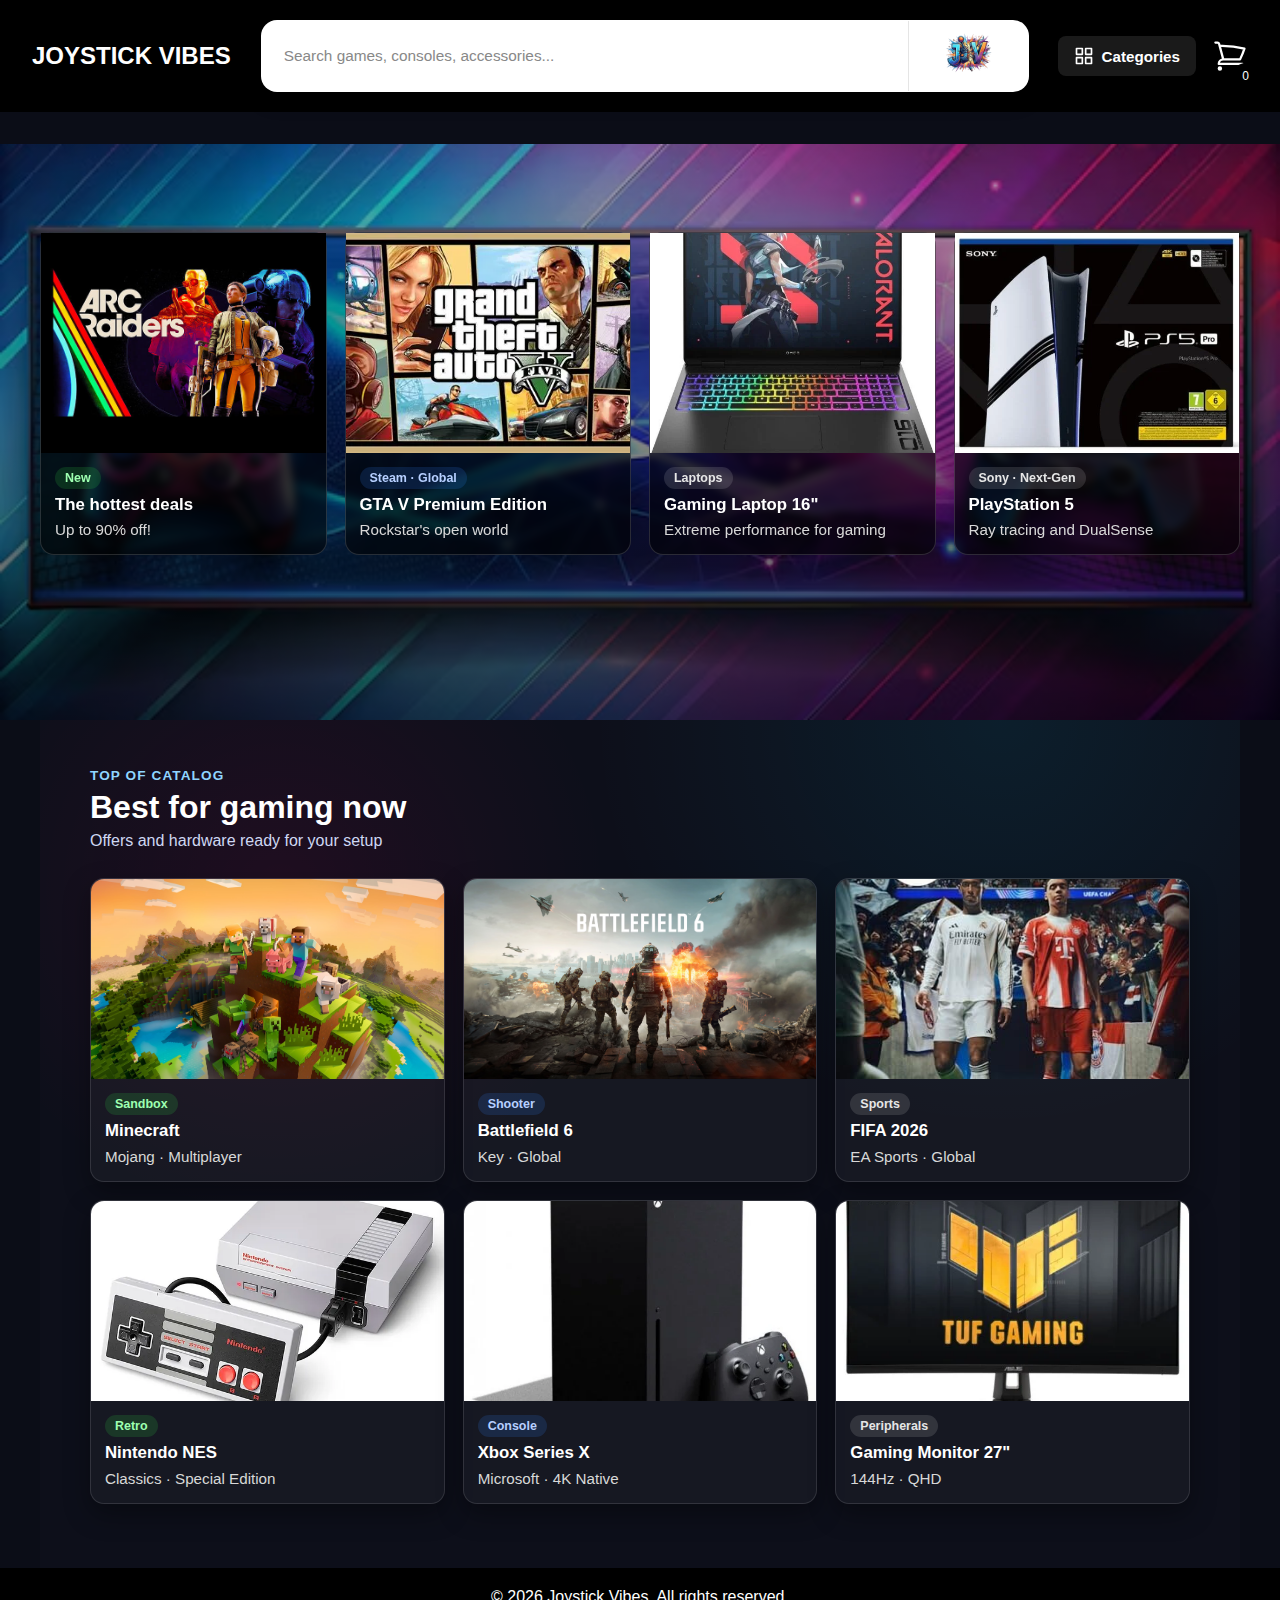
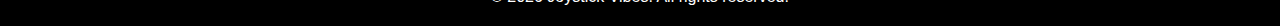
<file: index.html>
<!DOCTYPE html>
<html lang="en">

<head>
    <meta charset="UTF-8">
    <meta name="viewport" content="width=device-width, initial-scale=1.0">
    <title>Joystick Vibes</title>
    <link rel="stylesheet" href="index.css">
</head>

<body>
    <!-- Header -->
    <header>
        <div class="brand">
            <a href="index.html" class="brand-link">
                <h1>JOYSTICK VIBES</h1>
            </a>
        </div>

        <div class="header-search">
            <div class="search-container">
                <input type="text" class="search-input" placeholder="Search games, consoles, accessories..."
                    aria-label="Search">
                <button class="search-btn" aria-label="Search">
                    <img src="images/logo.png" alt="Logo Joystick Vibes">
                </button>
            </div>
        </div>

        <div class="header-actions">
            <a href="index1.html#categorias" class="btn-categories" aria-label="Go to categories">
                <svg width="20" height="20" viewBox="0 0 24 24" fill="none" stroke="currentColor" stroke-width="2" stroke-linecap="round" stroke-linejoin="round">
                    <rect x="3" y="3" width="7" height="7"></rect>
                    <rect x="14" y="3" width="7" height="7"></rect>
                    <rect x="14" y="14" width="7" height="7"></rect>
                    <rect x="3" y="14" width="7" height="7"></rect>
                </svg>
                <span>Categories</span>
            </a>
            <div class="container-icon">
                <svg xmlns="http://www.w3.org/2000/svg" fill="none" viewBox="0 0 24 24" stroke-width="1.5" stroke="currentColor"
                    class="icon-cart">
                    <path stroke-linecap="round" stroke-linejoin="round"
                        d="M2.25 3h1.386c.51 0 .955.343 1.087.835l.383 1.437M7.5 14.25a3 3 0 0 0-3 3h15.75m-12.75-3h11.218c1.121-2.3 2.1-4.684 2.924-7.138a60.114 60.114 0 0 0-16.536-1.84M7.5 14.25 5.106 5.272M6 20.25a.75.75 0 1 1-1.5 0 .75.75 0 0 1 1.5 0Zm12.75 0a.75.75 0 1 1-1.5 0 .75.75 0 0 1 1.5 0Z" />
                </svg>

                <div class="count-products">
                    <span id="contador-productos">0</span>
                </div>
            </div>

            <div class="container-cart-products hidden-cart">
                <div class="cart-product">
                    <div class="info-cart-product">
                    </div>
                    <svg xmlns="http://www.w3.org/2000/svg" fill="none" viewBox="0 0 24 24" stroke-width="1.5"
                        stroke="currentColor" class="icon-close">
                        <path stroke-linecap="round" stroke-linejoin="round" d="M6 18L18 6M6 6l12 12" />
                    </svg>
                </div>
                <div class="cart-total">
                    <h3>Total:</h3>
                    <span class="total-pagar">$200</span>
                </div>
            </div>
        </div>
    </header>

    <!-- Promo Banner under header -->
    <section class="promo-hero">
        <div class="promo-hero__overlay">
            <div class="promo-hero__cards">
                <article class="promo-card">
                    <img src="images/Arc Raiders.jpg" alt="Arc Raiders" class="promo-card__img">
                    <div class="promo-card__body">
                        <p class="pill pill-green">New</p>
                        <h3>The hottest deals</h3>
                        <p class="meta">Up to 90% off!</p>
                    </div>
                </article>

                <article class="promo-card">
                    <img src="images/GTA 5.webp" alt="GTA 5" class="promo-card__img">
                    <div class="promo-card__body">
                        <p class="pill pill-blue">Steam · Global</p>
                        <h3>GTA V Premium Edition</h3>
                        <p class="meta">Rockstar's open world</p>
                    </div>
                </article>

                <article class="promo-card">
                    <img src="images/gaming-laptop-16.webp" alt="Gaming Laptop"
                        class="promo-card__img promo-card__img--cover">
                    <div class="promo-card__body">
                        <p class="pill pill-gray">Laptops</p>
                        <h3>Gaming Laptop 16"</h3>
                        <p class="meta">Extreme performance for gaming</p>
                    </div>
                </article>

                <article class="promo-card">
                    <img src="images/PS5.jpg" alt="PS5" class="promo-card__img promo-card__img--cover">
                    <div class="promo-card__body">
                        <p class="pill pill-gray">Sony · Next-Gen</p>
                        <h3>PlayStation 5</h3>
                        <p class="meta">Ray tracing and DualSense</p>
                    </div>
                </article>
            </div>
        </div>
    </section>

    <!-- Grid de destacados (3 columnas) -->
    <section class="best-section">
        <div class="best-section__header">
            <p class="eyebrow">Top of catalog</p>
            <h2>Best for gaming now</h2>
            <p class="sub">Offers and hardware ready for your setup</p>
        </div>
        <div class="best-grid">
            <article class="best-card">
                <img src="images/Minecraft.jpg" alt="Minecraft" class="best-card__img">
                <div class="best-card__body">
                    <p class="pill pill-green">Sandbox</p>
                    <h3>Minecraft</h3>
                    <p class="meta">Mojang · Multiplayer</p>
                </div>
            </article>

            <article class="best-card">
                <img src="images/battlefield-6.avif" alt="Battlefield 6" class="best-card__img">
                <div class="best-card__body">
                    <p class="pill pill-blue">Shooter</p>
                    <h3>Battlefield 6</h3>
                    <p class="meta">Key · Global</p>
                </div>
            </article>

            <article class="best-card">
                <img src="images/Fifa 2026.jpg" alt="FIFA 2026" class="best-card__img">
                <div class="best-card__body">
                    <p class="pill pill-gray">Sports</p>
                    <h3>FIFA 2026</h3>
                    <p class="meta">EA Sports · Global</p>
                </div>
            </article>

            <article class="best-card">
                <img src="images/nes.webp" alt="Nintendo NES" class="best-card__img">
                <div class="best-card__body">
                    <p class="pill pill-green">Retro</p>
                    <h3>Nintendo NES</h3>
                    <p class="meta">Classics · Special Edition</p>
                </div>
            </article>

            <article class="best-card">
                <img src="images/xbox Series X.webp" alt="Xbox Series X" class="best-card__img">
                <div class="best-card__body">
                    <p class="pill pill-blue">Console</p>
                    <h3>Xbox Series X</h3>
                    <p class="meta">Microsoft · 4K Native</p>
                </div>
            </article>

            <article class="best-card">
                <img src="images/Monitor.webp" alt="Monitor Gaming" class="best-card__img">
                <div class="best-card__body">
                    <p class="pill pill-gray">Peripherals</p>
                    <h3>Gaming Monitor 27"</h3>
                    <p class="meta">144Hz · QHD</p>
                </div>
            </article>
        </div>
    </section>

    <!-- Footer -->
    <footer>
        <p>&copy; 2026 Joystick Vibes. All rights reserved.</p>
    </footer>
</body>
</html>
</file>
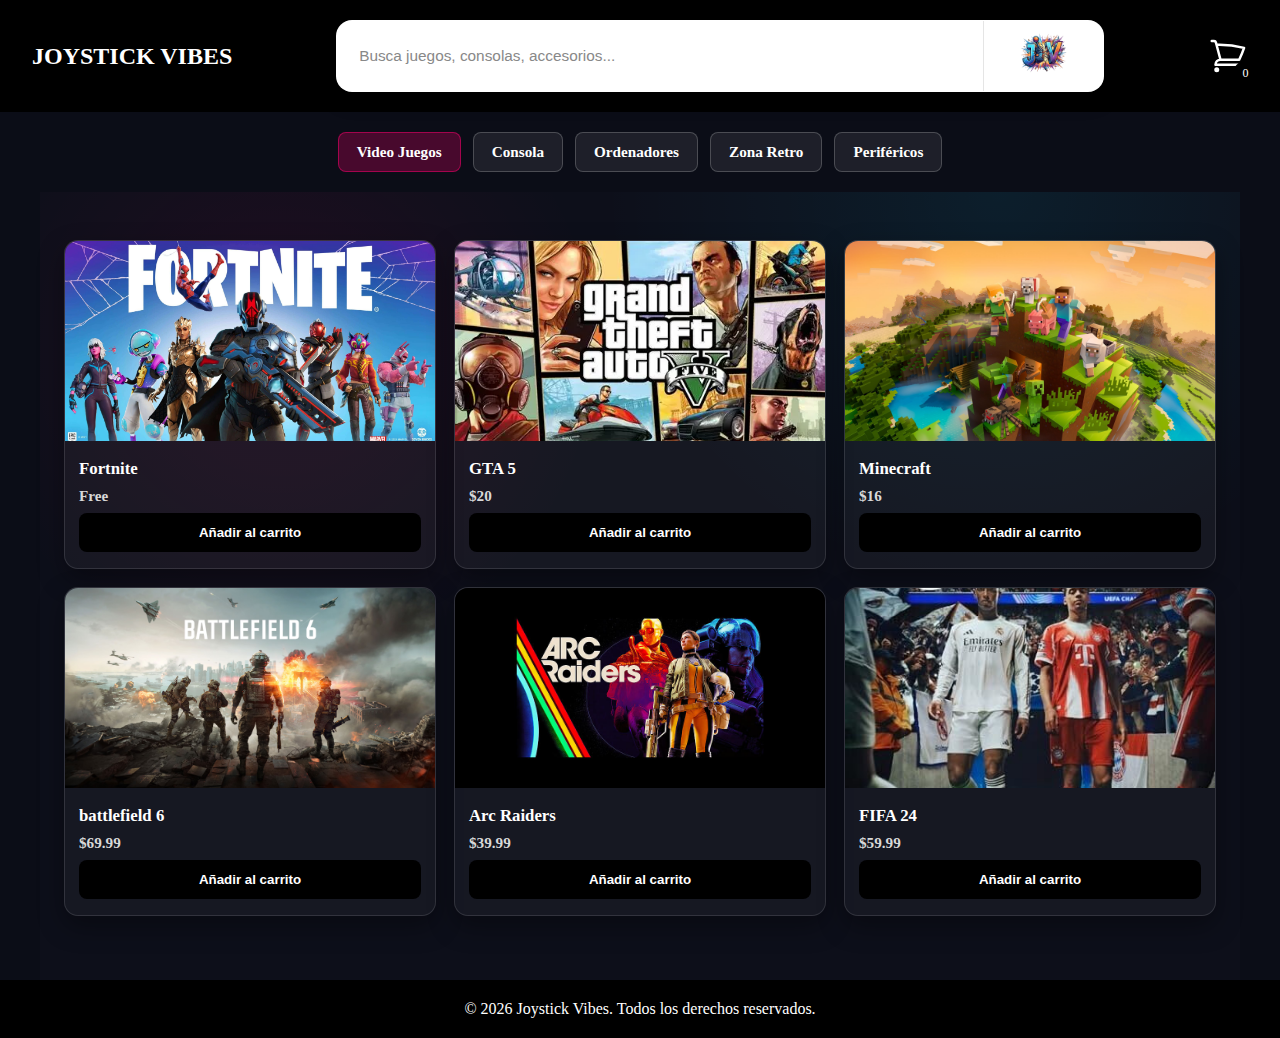
<file: index1.html>
<!DOCTYPE html>
<!DOCTYPE html>
<html lang="en">

<head>
    <meta charset="UTF-8" />
    <meta http-equiv="X-UA-Compatible" content="IE=edge" />
    <meta name="viewport" content="width=device-width, initial-scale=1.0" />
    <title>Tienda</title>
    <link rel="stylesheet" href="index1.css" />
</head>

<body>
    <header>
        <div class="brand">
            <a href="index.html" class="brand-link">
                <h1>JOYSTICK VIBES</h1>
            </a>
        </div>

        <div class="header-search">
            <div class="search-container">
                <input type="text" class="search-input" placeholder="Busca juegos, consolas, accesorios..." aria-label="Buscador">
                <button class="search-btn" aria-label="Buscar">
                    <img src="images/logo.png" alt="Logo Joystick Vibes">
                </button>
            </div>
        </div>

        <div class="header-actions">
            <div class="container-icon">
                <svg xmlns="http://www.w3.org/2000/svg" fill="none" viewBox="0 0 24 24" stroke-width="1.5" stroke="currentColor" class="icon-cart">
                    <path stroke-linecap="round" stroke-linejoin="round" d="M2.25 3h1.386c.51 0 .955.343 1.087.835l.383 1.437M7.5 14.25a3 3 0 0 0-3 3h15.75m-12.75-3h11.218c1.121-2.3 2.1-4.684 2.924-7.138a60.114 60.114 0 0 0-16.536-1.84M7.5 14.25 5.106 5.272M6 20.25a.75.75 0 1 1-1.5 0 .75.75 0 0 1 1.5 0Zm12.75 0a.75.75 0 1 1-1.5 0 .75.75 0 0 1 1.5 0Z" />
                </svg>
                <div class="count-products"><span id="contador-productos">0</span></div>
            </div>
        </div>

        <div class="container-cart-products hidden-cart">
            <div class="cart-product">
                <div class="info-cart-product"></div>
                <svg xmlns="http://www.w3.org/2000/svg" fill="none" viewBox="0 0 24 24" stroke-width="1.5" stroke="currentColor" class="icon-close">
                    <path stroke-linecap="round" stroke-linejoin="round" d="M6 18L18 6M6 6l12 12" />
                </svg>
            </div>
            <div class="cart-total">
                <h3>Total:</h3>
                <span class="total-pagar">$200</span>
            </div>
        </div>
    </header>
    
    <input type="radio" id="cat-video" name="category" value="video-juegos" checked>
    <input type="radio" id="cat-consola" name="category" value="consola">
    <input type="radio" id="cat-ordenadores" name="category" value="ordenadores">
    <input type="radio" id="cat-retro" name="category" value="zona-retro">
    <input type="radio" id="subcat-juegos-retro" name="subcat-retro" value="juegos-retro" checked>
    <input type="radio" id="subcat-consolas-retro" name="subcat-retro" value="consolas-retro">
    <input type="radio" id="cat-perifericos" name="category" value="perifericos">
    <input type="radio" id="subcat-monitores" name="subcat-perifericos" value="monitores" checked>
    <input type="radio" id="subcat-teclados" name="subcat-perifericos" value="teclados">
    <input type="radio" id="subcat-ratones" name="subcat-perifericos" value="ratones">
    <input type="radio" id="subcat-auriculares" name="subcat-perifericos" value="auriculares">
    <input type="radio" id="subcat-sillas" name="subcat-perifericos" value="sillas">
    
    <div id="categorias" class="categories">
        <label for="cat-video" class="category-btn">Video Juegos</label>
        <label for="cat-consola" class="category-btn">Consola</label>
        <label for="cat-ordenadores" class="category-btn">Ordenadores</label>
        <label for="cat-retro" class="category-btn">Zona Retro</label>
        <label for="cat-perifericos" class="category-btn">Periféricos</label>
    </div>
    
    <div class="subcategories" id="retro-subcategories">
        <label for="subcat-juegos-retro" class="subcategory-btn">Juegos Retro</label>
        <label for="subcat-consolas-retro" class="subcategory-btn">Consolas Retro</label>
    </div>
    
    <div class="subcategories" id="perifericos-subcategories">
        <label for="subcat-monitores" class="subcategory-btn">Monitores</label>
        <label for="subcat-teclados" class="subcategory-btn">Teclados</label>
        <label for="subcat-ratones" class="subcategory-btn">Ratones</label>
        <label for="subcat-auriculares" class="subcategory-btn">Auriculares</label>
        <label for="subcat-sillas" class="subcategory-btn">Sillas</label>
    </div>

    <div class="container-items">
        <div class="item" data-category="video-juegos">
            <figure>
                <img src="images/fortnite.jpg" alt="producto" />
            </figure>
            <div class="info-product">
                <h2>Fortnite</h2>
                <p class="price">Free</p>
                <button>Añadir al carrito</button>
            </div>
        </div>

        <div class="item" data-category="video-juegos">
            <figure>
                <img src="images/GTA 5.webp" alt="producto" />
            </figure>
            <div class="info-product">
                <h2>GTA 5</h2>
                <p class="price">$20</p>
                <button>Añadir al carrito</button>
            </div>
        </div>

        <div class="item" data-category="video-juegos">
            <figure>
                <img src="images/Minecraft.jpg" alt="producto" />
            </figure>
            <div class="info-product">
                <h2>Minecraft</h2>
                <p class="price">$16</p>
                <button>Añadir al carrito</button>
            </div>
        </div>

        <div class="item" data-category="video-juegos">
            <figure>
                <img src="images/battlefield-6.avif" alt="producto" />
            </figure>
            <div class="info-product">
                <h2>battlefield 6</h2>
                <p class="price">$69.99</p>
                <button>Añadir al carrito</button>
            </div>
        </div>

        <div class="item" data-category="video-juegos">
            <figure>
                <img src="images/Arc Raiders.jpg" alt="producto" />
            </figure>
            <div class="info-product">
                <h2>Arc Raiders</h2>
                <p class="price">$39.99</p>
                <button>Añadir al carrito</button>
            </div>
        </div>

        <div class="item" data-category="video-juegos">
            <figure>
                <img src="images/Fifa 2026.jpg" alt="producto" />
            </figure>
            <div class="info-product">
                <h2>FIFA 24</h2>
                <p class="price">$59.99</p>
                <button>Añadir al carrito</button>
            </div>
        </div>

        <div class="item" data-category="consola">
            <figure>
                <img src="images/PS5.jpg" alt="producto" />
            </figure>
            <div class="info-product">
                <h2>Sony PlayStation 5 Pro con Nuevo Dualsense</h2>
                <p class="price">$799.99</p>
                <button>Añadir al carrito</button>
            </div>
        </div>
        
        <div class="item" data-category="consola">
            <figure>
                <img src="images/Switch 2.avif" alt="producto" />
            </figure>
            <div class="info-product">
                <h2>Videoconsolas Nintendo Switch 2 Nintendo Switch 2 7.9" FullHD HDR 120Hz 256GB Magnetic Joy-Con Modo Ratón Azul/Rojo</h2>
                <p class="price">$469.99</p>
                <button>Añadir al carrito</button>
            </div>
        </div>

         <div class="item" data-category="consola">
            <figure>
                <img src="images/xbox Series X.webp" alt="producto" />
            </figure>
            <div class="info-product">
                <h2>Microsoft Xbox Series X 1TB Negra Reacondicionado</h2>
                <p class="price">$429.99</p>
                <button>Añadir al carrito</button>
            </div>
        </div>

        <div class="item" data-category="consola">
            <figure>
                <img src="images/PS5-digital.webp" alt="producto" />
            </figure>
            <div class="info-product">
                <h2>Replay Sony PS5 Digital Chasis A Refurbished</h2>
                <p class="price">$399.99</p>
                <button>Añadir al carrito</button>
            </div>
        </div>

        <div class="item" data-category="consola">
            <figure>
                <img src="images/switch-edicion-mario-rojo-azul.webp" alt="producto" />
            </figure>
            <div class="info-product">
                <h2>Nintendo Switch Edición Mario Rojo/Azul</h2>
                <p class="price">$587.49</p>
                <button>Añadir al carrito</button>
            </div>
        </div>

        <div class="item" data-category="consola">
            <figure>
                <img src="images/microsoft-xbox-series.webp" alt="producto" />
            </figure>
            <div class="info-product">
                <h2>Microsoft Xbox Series S 512GB Blanca Reacondicionado</h2>
                <p class="price">$587.49</p>
                <button>Añadir al carrito</button>
            </div>
        </div>

        <div class="item" data-category="ordenadores">
            <figure>
                <img src="images/pccom-imperial-amd-ryzen-7-9800x3d.webp" alt="producto" />
            </figure>
            <div class="info-product">
                <h2>Pc Imperial AMD Ryzen 7 9800X3D / 32GB / 2TB SSD / RTX 5070 Ti + Windows 11 Home V2</h2>
                <p class="price">$2.479</p>
                <button>Añadir al carrito</button>
            </div>
        </div>

        <div class="item" data-category="ordenadores">
            <figure>
                <img src="images/pccom-ready-intel-core-i5.webp" alt="producto" />
            </figure>
            <div class="info-product">
                <h2>Pc  Ready Intel Core i5-12400F / 32GB / 1TB SSD / RTX 5060 Ti 16GB + Windows 11 Home V2</h2>
                <p class="price">$1.529</p>
                <button>Añadir al carrito</button>
            </div>
        </div>

        <div class="item" data-category="ordenadores">
            <figure>
                <img src="images/pccom-work-intel-core-i5.webp" alt="producto" />
            </figure>
            <div class="info-product">
                <h2>Pc Work Intel Core i5-12400 / 32GB / 1TB SSD + Windows 11 Home</h2>
                <p class="price">$739</p>
                <button>Añadir al carrito</button>
            </div>
        </div>


         <div class="item" data-category="ordenadores">
            <figure>
                <img src="images/gaming-laptop-16.webp" alt="producto" />
            </figure>
            <div class="info-product">
                <h2>Portátil HP OMEN MAX Gaming Laptop 16-ah0002ns Intel Core Ultra 7 255HX/32GB/1TB SSD/RTX 5070 Ti/16</h2>
                <p class="price">$2.399</p>
                <button>Añadir al carrito</button>
            </div>
        </div>

        <div class="item" data-category="ordenadores">
            <figure>
                <img src="images/gaming-laptop-16-ap.webp" alt="producto" />
            </figure>
            <div class="info-product">
                <h2>Portátil HP OMEN Gaming Laptop 16-ap0006ns 16 AMD Ryzen AI 9 365 32GB 1TB SSD RTX 5070 Gaming</h2>
                <p class="price">$1673.60</p>
                <button>Añadir al carrito</button>
            </div>
        </div>

        <div class="item" data-category="ordenadores">
            <figure>
                <img src="images/hp-victus-15.webp" alt="producto" />
            </figure>
            <div class="info-product">
                <h2>Portátil HP Victus 15-fa2018ns 15.6" Intel Core i5-13420H 16GB 512GB SSD RTX 3050 144Hz Azul</h2>
                <p class="price">$799</p>
                <button>Añadir al carrito</button>
            </div>
        </div>

        <div class="item" data-category="zona-retro" data-subcategory="juegos-retro">
            <figure>
                <img src="images/super mario collection.jpg" alt="producto" />
            </figure>
            <div class="info-product">
                <h2>Super Mario Bros</h2>
                <p class="price">$60.99 </p>
                <button>Añadir al carrito</button>
            </div>
        </div>
        <div class="item" data-category="zona-retro" data-subcategory="juegos-retro">
            <figure>
                <img src="images/sonic.jpg" alt="producto" />
            </figure>
            <div class="info-product">
                <h2>Sonic The Hedgehog</h2>
                <p class="price">$49.99</p>
                <button>Añadir al carrito</button>
            </div>
        </div>
        <div class="item" data-category="zona-retro" data-subcategory="juegos-retro">
            <figure>
                <img src="images/bombermna.jpg" alt="producto" />
            </figure>
            <div class="info-product">
                <h2>Bomberman</h2>
                <p class="price">$29.99</p>
                <button>Añadir al carrito</button>
            </div>
        </div>
        <div class="item" data-category="zona-retro" data-subcategory="juegos-retro">
            <figure>
                <img src="images/call of.jpg" alt="producto" />
            </figure>
            <div class="info-product">
                <h2>Call of Duty World at War</h2>
                <p class="price">$19.99</p>
                <button>Añadir al carrito</button>
            </div>
        </div>
        <div class="item" data-category="zona-retro" data-subcategory="consolas-retro">
            <figure>
                <img src="images/nes.webp" alt="producto" />
            </figure>
            <div class="info-product">
                <h2>Nintendo NES</h2>
                <p class="price">$299.99</p>
                <button>Añadir al carrito</button>
            </div>
        </div>
        <div class="item" data-category="zona-retro" data-subcategory="consolas-retro">
            <figure>
                <img src="images/atari.jpg" alt="producto" />
            </figure>
            <div class="info-product">
                <h2>Atari 2600</h2>
                <p class="price">$199.99</p>
                <button>Añadir al carrito</button>
            </div>
        </div>
        <div class="item" data-category="zona-retro" data-subcategory="consolas-retro">
            <figure>
                <img src="images/gameboy.png" alt="producto" />
            </figure>
            <div class="info-product">
                <h2>Game Boy</h2>
                <p class="price">$149.99</p>
                <button>Añadir al carrito</button>
            </div>
        </div>
        <div class="item" data-category="zona-retro" data-subcategory="consolas-retro">
            <figure>
                <img src="images/ps2.webp" alt="producto" />
            </figure>
            <div class="info-product">
                <h2>PS2</h2>
                <p class="price">$129.99</p>
                <button>Añadir al carrito</button>
            </div>
        </div>

        <div class="item" data-category="perifericos" data-subcategory="monitores">
            <figure>
                <img src="images/Monitor.webp" alt="producto" />
            </figure>
            <div class="info-product">
                <h2>Monitor ASUS TUF Gaming VG27AQA1A 27" LED WQHD 170Hz Freesync Premium</h2>
                <p class="price">$249</p>
                <button>Añadir al carrito</button>
            </div>
        </div>
        <div class="item" data-category="perifericos" data-subcategory="monitores">
            <figure>
                <img src="images/monitor.webp" alt="producto" />
            </figure>
            <div class="info-product">
                <h2>Monitor Gamer Curvo Samsung 32" LED FHD 165Hz</h2>
                <p class="price">$199</p>
                <button>Añadir al carrito</button>
            </div>
        </div>
        <div class="item" data-category="perifericos" data-subcategory="monitores">
            <figure>
                <img src="images/monitorhp.webp" alt="producto" />
            </figure>
            <div class="info-product">
                <h2>Monitor HP 46891302, 27 ", UHD 4K</h2>
                <p class="price">$499</p>
                <button>Añadir al carrito</button>
            </div>
        </div>
        <div class="item" data-category="perifericos" data-subcategory="teclados">
            <figure>
                <img src="images/kamura.png" alt="producto" />
            </figure>
            <div class="info-product">
                <h2>Teclado Mecánico Redragon Kumara K552 RGB</h2>
                <p class="price">$49</p>
                <button>Añadir al carrito</button>
            </div>
        </div>
        <div class="item" data-category="perifericos" data-subcategory="teclados">
            <figure>
                <img src="images/pro.png" alt="producto" />
            </figure>
            <div class="info-product">
                <h2>Teclado Logitech PRO</h2>
                <p class="price">$79</p>
                <button>Añadir al carrito</button>
            </div>
        </div>
        <div class="item" data-category="perifericos" data-subcategory="teclados">
            <figure>
                <img src="images/razer.png" alt="producto" />
            </figure>
            <div class="info-product">
                <h2>Teclado Razer BlackWidow V4 Pro</h2>
                <p class="price">$199</p>
                <button>Añadir al carrito</button>
            </div>
        </div>
        <div class="item" data-category="perifericos" data-subcategory="ratones">
            <figure>
                <img src="images/logitech.png" alt="producto" />
            </figure>
            <div class="info-product">
                <h2>Ratón Gaming Logitech G502 HERO</h2>
                <p class="price">$59</p>
                <button>Añadir al carrito</button>
            </div>
        </div>
        <div class="item" data-category="perifericos" data-subcategory="ratones">
            <figure>
                <img src="images/V0P1UE.png" alt="producto" />
            </figure>
            <div class="info-product">
                <h2>Ratón Razer DeathAdder V2</h2>
                <p class="price">$69</p>
                <button>Añadir al carrito</button>
            </div>
        </div>
        <div class="item" data-category="perifericos" data-subcategory="ratones">
            <figure>
                <img src="images/rival.webp" alt="producto" />
            </figure>
            <div class="info-product">
                <h2>Ratón SteelSeries Rival 600</h2>
                <p class="price">$89</p>
                <button>Añadir al carrito</button>
            </div>
        </div>
        <div class="item" data-category="perifericos" data-subcategory="auriculares">
            <figure>
                <img src="images/Hyperx.jpg" alt="producto" />
            </figure>
            <div class="info-product">
                <h2>Auriculares Gaming HyperX Cloud II</h2>
                <p class="price">$99</p>
                <button>Añadir al carrito</button>
            </div>
        </div>
        <div class="item" data-category="perifericos" data-subcategory="auriculares">
            <figure>
                <img src="images/kraken.jpg" alt="producto" />
            </figure>
            <div class="info-product">
                <h2>Auriculares Razer Kraken X</h2>
                <p class="price">$49</p>
                <button>Añadir al carrito</button>
            </div>
        </div>
        <div class="item" data-category="perifericos" data-subcategory="auriculares">
            <figure>
                <img src="images/m5.jpg" alt="producto" />
            </figure>
            <div class="info-product">
                <h2>Sony WH-1000XM5 </h2>
                <p class="price">$149</p>
                <button>Añadir al carrito</button>
            </div>
        </div>
        <div class="item" data-category="perifericos" data-subcategory="sillas">
            <figure>
                <img src="images/dxracer.jpg" alt="producto" />
            </figure>
            <div class="info-product">
                <h2>Silla Gaming DXRacer Formula Series</h2>
                <p class="price">$299</p>
                <button>Añadir al carrito</button>
            </div>
        </div>

            <div class="item" data-category="perifericos" data-subcategory="sillas">
                <figure>
                    <img src="images/newtral.webp" alt="producto" />
                </figure>
                <div class="info-product">
                    <h2>NEWTRAL MAGICH003 Ergonomic Chair</h2>
                    <p class="price">$199</p>
                    <button>Añadir al carrito</button>
                </div>
            </div>
            <div class="item" data-category="perifericos" data-subcategory="sillas">
                <figure>
                    <img src="images/t3.avif" alt="producto" />
                </figure>
                <div class="info-product">
                    <h2>Silla Gaming Corsair T3 Rush</h2>
                    <p class="price">$249</p>
                    <button>Añadir al carrito</button>
                </div>
            </div>
        
            
    </div>

    <!-- Footer -->
    <footer>
        <p>&copy; 2026 Joystick Vibes. Todos los derechos reservados.</p>
    </footer>
</body>

</html>
</file>
<file: index1.css>
/* Globales */
*::after,
*::before,
*{
    margin: 0;
    padding: 0;
    box-sizing: border-box;
}

body{
    margin: 0 auto;
    max-width: 1200px;
    font-family: 'Lato';
    color: #fff;
    background-color: #0b0d17;
    display: flex;
    flex-direction: column;
    min-height: 100vh;
}

h1{
    font-size: 24px;
    font-weight: 700;
    white-space: nowrap;
}

.icon-cart{
    width: 40px;
    height: 40px;
    stroke: #fff;
}

.icon-cart:hover{
    cursor: pointer;
}

.container-icon{
    display: flex;
    flex-direction: row;
    align-items: center;
    position: relative;
}

img{
    max-width: 100%;
}

/* Header */
header{
    display: flex;
    align-items: center;
    gap: 24px;
    padding: 20px 32px;
    background-color: #000;
    color: #fff;
    width: 100vw;
    margin-left: calc(-50vw + 50%);
    position: sticky;
    top: 0;
    z-index: 10;
}

/* Centered logo inside header */
.logo{ display: none; }

/* Header layout like index1 */
.brand {
    display: flex;
    align-items: center;
    gap: 12px;
    min-width: 200px;
}

.brand-link {
    text-decoration: none;
    color: #fff;
    transition: opacity 0.2s ease;
}

.brand-link:hover {
    opacity: 0.8;
}

.brand-link h1 {
    margin: 0;
}

.header-actions {
    display: flex;
    align-items: center;
    gap: 16px;
}

.header-search {
    flex: 1;
    display: flex;
    justify-content: center;
}

.search-container {
    display: flex;
    width: clamp(360px, 60vw, 820px);
    box-shadow: 0 8px 20px rgba(0, 0, 0, 0.25);
    border-radius: 16px;
    overflow: hidden;
    background-color: #fff;
    border: 1px solid rgba(255, 255, 255, 0.08);
}

.search-input {
    flex: 1;
    padding: 16px 22px;
    border: none;
    outline: none;
    font-size: clamp(0.95rem, 1.2vw, 1.05rem);
    background-color: #fff;
    color: #333;
}

.search-input::placeholder { color: #888; }
.search-input:focus { background-color: #f7f7f7; }

.search-btn {
    width: 120px;
    border: none;
    background-color: #fff;
    cursor: pointer;
    transition: transform 0.2s ease, background-color 0.3s ease;
    display: flex;
    align-items: center;
    justify-content: center;
    padding: 10px;
    border-left: 1px solid #e5e5e5;
}

.search-btn img { height: clamp(32px, 4.2vw, 50px); width: auto; object-fit: contain; }
.search-btn:hover { background-color: #f4f4f4; transform: scale(1.02); }

/* Categories */
.categories{
    display: flex;
    gap: 12px;
    margin: 20px 0;
    justify-content: center;
}

/* Hide native radio controls */
input[type="radio"]{
    display: none;
}

.category-btn{
    padding: 10px 18px;
    border-radius: 8px;
    border: 1px solid rgba(255, 255, 255, 0.2);
    background: rgba(255, 255, 255, 0.08);
    color: #fff;
    cursor: pointer;
    transition: all 0.3s;
    font-weight: 600;
    font-size: 0.95rem;
}

.category-btn:hover{
    background-color: rgba(255, 255, 255, 0.15);
    border-color: rgba(255, 255, 255, 0.4);
}

/* Subcategories styling */
.subcategories{
    display: none;
    gap: 12px;
    margin: 12px 0;
    justify-content: center;
}

#cat-retro:checked ~ .subcategories#retro-subcategories{
    display: flex;
}

#cat-perifericos:checked ~ .subcategories#perifericos-subcategories{
    display: flex;
}

.subcategory-btn{
    padding: 8px 14px;
    border-radius: 8px;
    border: 1px solid rgba(255, 255, 255, 0.2);
    background: rgba(255, 255, 255, 0.08);
    color: #fff;
    cursor: pointer;
    transition: all 0.3s;
    font-size: 0.9rem;
    font-weight: 600;
}

.subcategory-btn:hover{
    background-color: rgba(255, 255, 255, 0.15);
    border-color: rgba(255, 255, 255, 0.4);
}

#subcat-juegos-retro:checked ~ .subcategories#retro-subcategories label[for="subcat-juegos-retro"],
#subcat-consolas-retro:checked ~ .subcategories#retro-subcategories label[for="subcat-consolas-retro"],
#subcat-monitores:checked ~ .subcategories#perifericos-subcategories label[for="subcat-monitores"],
#subcat-teclados:checked ~ .subcategories#perifericos-subcategories label[for="subcat-teclados"],
#subcat-ratones:checked ~ .subcategories#perifericos-subcategories label[for="subcat-ratones"],
#subcat-auriculares:checked ~ .subcategories#perifericos-subcategories label[for="subcat-auriculares"],
#subcat-sillas:checked ~ .subcategories#perifericos-subcategories label[for="subcat-sillas"]{
    background: rgba(255, 0, 110, 0.25);
    color: #fff;
    border-color: rgba(255, 0, 110, 0.5);
}

#cat-video:checked ~ .container-items .item:not([data-category="video-juegos"]),
#cat-consola:checked ~ .container-items .item:not([data-category="consola"]),
#cat-ordenadores:checked ~ .container-items .item:not([data-category="ordenadores"]),
#cat-retro:checked ~ .container-items .item:not([data-category="zona-retro"]),
#cat-perifericos:checked ~ .container-items .item:not([data-category="perifericos"]){
    display: none;
}

#subcat-juegos-retro:checked ~ .container-items .item[data-category="zona-retro"]:not([data-subcategory="juegos-retro"]){
    display: none;
}

#subcat-consolas-retro:checked ~ .container-items .item[data-category="zona-retro"]:not([data-subcategory="consolas-retro"]){
    display: none;
}

#subcat-monitores:checked ~ .container-items .item[data-category="perifericos"]:not([data-subcategory="monitores"]){
    display: none;
}

#subcat-teclados:checked ~ .container-items .item[data-category="perifericos"]:not([data-subcategory="teclados"]){
    display: none;
}

#subcat-ratones:checked ~ .container-items .item[data-category="perifericos"]:not([data-subcategory="ratones"]){
    display: none;
}

#subcat-auriculares:checked ~ .container-items .item[data-category="perifericos"]:not([data-subcategory="auriculares"]){
    display: none;
}

#subcat-sillas:checked ~ .container-items .item[data-category="perifericos"]:not([data-subcategory="sillas"]){
    display: none;
}

#cat-video:checked ~ .categories label[for="cat-video"],
#cat-consola:checked ~ .categories label[for="cat-consola"],
#cat-ordenadores:checked ~ .categories label[for="cat-ordenadores"],
#cat-retro:checked ~ .categories label[for="cat-retro"],
#cat-perifericos:checked ~ .categories label[for="cat-perifericos"]{
    background: rgba(255, 0, 110, 0.25);
    color: #fff;
    border-color: rgba(255, 0, 110, 0.5);
}

.container-icon{
    position: relative;
}

.count-products{
    position: absolute;
    top: 25px;
    right: -10px;

    background-color: #000;
    color: #fff;
    width: 25px;
    height: 25px;

    display: flex;
    justify-content: center;
    align-items: center;
    border-radius: 50%;
}

#contador-productos{
    font-size: 12px;
}

.container-cart-products{
    position: absolute;
    top: 50px;
    right: 0;

    background-color: #fff;
    width: 400px;
    z-index: 1;
    box-shadow: 0 10px 20px rgba(0, 0, 0, 0.20);
    border-radius: 10px;
    
}

.cart-product{
    display: flex;
    align-items: center;
    justify-content: space-between;
    padding: 30px;

    border-bottom: 1px solid rgba(0, 0, 0, 0.20);

}

.info-cart-product{
    display: flex;
    justify-content: space-between;
    flex: 0.8;
}

.titulo-producto-carrito{
    font-size: 20px;
}

.precio-producto-carrito{
    font-weight: 700;
    font-size: 20px;
    margin-left: 10px;
}

.cantidad-producto-carrito{
    font-weight: 400;
    font-size: 20px;
}

.icon-close{
    width: 25px;
    height: 25px;
}

.icon-close:hover{
    stroke: red;
    cursor: pointer;
}

.cart-total{
    display: flex;
    justify-content: center;
    align-items: center;
    padding: 20px 0;
    gap: 20px;
}

.cart-total h3{
    font-size: 20px;
    font-weight: 700;
}

.total-pagar{
    font-size: 20px;
    font-weight: 900;
}

.hidden-cart{
    display: none;
}




/* Main */
.container-items{
    display: grid;
    grid-template-columns: repeat(3, minmax(0, 1fr));
    gap: 18px;
    background: radial-gradient(circle at 20% 20%, rgba(255, 0, 110, 0.08), transparent 28%),
        radial-gradient(circle at 80% 0%, rgba(0, 212, 255, 0.08), transparent 32%),
        #0d0f1a;
    padding: 48px 24px 64px;
}

.item{
    background: rgba(255, 255, 255, 0.04);
    border: 1px solid rgba(255, 255, 255, 0.12);
    border-radius: 14px;
    overflow: hidden;
    box-shadow: 0 10px 26px rgba(0, 0, 0, 0.35);
    transition: transform 0.2s ease, box-shadow 0.2s ease, border-color 0.2s ease;
    display: flex;
    flex-direction: column;
}

.item:hover{
    transform: translateY(-6px);
    border-color: rgba(255, 0, 110, 0.35);
    box-shadow: 0 14px 32px rgba(255, 0, 110, 0.18);
}

.item img{
    width: 100%;
    height: 200px;
    object-fit: cover;
}

.item figure{
    overflow: hidden;
}

.item:hover img{
    transform: scale(1.2);
}

.info-product{
    padding: 14px 14px 16px;
    display: flex;
    flex-direction: column;
    gap: 8px;
    color: #fff;
    background: transparent;
    flex: 1;
}

.info-product h2 {
    margin: 0;
    font-size: 1.05rem;
}

.price{
    font-size: 0.95rem;
    font-weight: 900;
    margin: 0;
    color: #d8d8d8;
}

.info-product button{
    border: none;
    background-color: #000;
    color: #fff;
    padding: 12px 15px;
    cursor: pointer;
    border-radius: 8px;
    font-weight: 700;
    transition: background-color 0.3s, transform 0.2s;
    margin-top: auto;
}

.info-product button:hover {
    background-color: #333;
    transform: translateY(-2px);
}

/* Footer */
footer {
    background-color: #000;
    color: #fff;
    text-align: center;
    padding: 20px;
    width: 100vw;
    margin-left: calc(-50vw + 50%);
    margin-top: auto;
}

footer p {
    margin: 0;
}
</file>
<file: index.css>
/* Reset & base */
*::before,
*::after,
* {
    margin: 0;
    padding: 0;
    box-sizing: border-box;
}

body {
    margin: 0 auto;
    max-width: 1200px;
    font-family: 'Lato', sans-serif;
    color: #fff;
    background-color: #0b0d17;
    display: flex;
    flex-direction: column;
    min-height: 100vh;
}

img {
    max-width: 100%;
    display: block;
}

h1 {
    font-size: 24px;
    font-weight: 700;
    white-space: nowrap;
    margin: 0;
}

h2 {
    margin: 0;
}

/* Header */
header {
    display: flex;
    align-items: center;
    gap: 24px;
    padding: 20px 32px;
    background-color: #000;
    color: #fff;
    width: 100vw;
    margin-left: calc(-50vw + 50%);
    position: sticky;
    top: 0;
    z-index: 10;
}

.brand {
    display: flex;
    align-items: center;
    gap: 12px;
    min-width: 200px;
}

/* Ensure JOYSTICK VIBES link looks consistent */
.brand-link {
    text-decoration: none;
    color: #fff;
    transition: opacity 0.2s ease;
}

.brand-link:visited {
    color: #fff;
    text-decoration: none;
}

.brand-link:hover {
    opacity: 0.8;
}

.header-actions {
    display: flex;
    align-items: center;
    gap: 16px;
}

.btn-categories {
    display: flex;
    align-items: center;
    gap: 8px;
    padding: 10px 16px;
    background-color: rgba(255, 255, 255, 0.1);
    color: #fff;
    text-decoration: none;
    border-radius: 8px;
    font-size: 0.95rem;
    font-weight: 600;
    transition: background-color 0.2s ease, transform 0.2s ease;
}

.btn-categories:hover {
    background-color: rgba(255, 255, 255, 0.18);
    transform: translateY(-2px);
}

.btn-categories svg {
    width: 20px;
    height: 20px;
}

.container-icon {
    display: flex;
    align-items: center;
    position: relative;
}

.icon-cart {
    width: 36px;
    height: 36px;
    stroke: #fff;
}

.icon-cart:hover {
    cursor: pointer;
}

.count-products{
    position: absolute;
    top: 25px;
    right: -10px;

    background-color: #000;
    color: #fff;
    width: 25px;
    height: 25px;

    display: flex;
    justify-content: center;
    align-items: center;
    border-radius: 50%;
}

#contador-productos{
    font-size: 12px;
}

.container-cart-products{
    position: absolute;
    top: 50px;
    right: 0;

    background-color: #fff;
    width: 400px;
    z-index: 1;
    box-shadow: 0 10px 20px rgba(0, 0, 0, 0.20);
    border-radius: 10px;
}

.cart-product{
    display: flex;
    align-items: center;
    justify-content: space-between;
    padding: 30px;

    border-bottom: 1px solid rgba(0, 0, 0, 0.20);
}

.info-cart-product{
    display: flex;
    justify-content: space-between;
    flex: 0.8;
}

.titulo-producto-carrito{
    font-size: 20px;
}

.precio-producto-carrito{
    font-weight: 700;
    font-size: 20px;
    margin-left: 10px;
}

.cantidad-producto-carrito{
    font-weight: 400;
    font-size: 20px;
}

.icon-close{
    width: 25px;
    height: 25px;
}

.icon-close:hover{
    stroke: red;
    cursor: pointer;
}

.cart-total{
    display: flex;
    justify-content: center;
    align-items: center;
    padding: 20px 0;
    gap: 20px;
}

.cart-total h3{
    font-size: 20px;
    font-weight: 700;
}

.total-pagar{
    font-size: 20px;
    font-weight: 900;
}

.hidden-cart{
    display: none;
}

/* Search */
.header-search {
    flex: 1;
    display: flex;
    justify-content: center;
}

.search-container {
    display: flex;
    width: clamp(360px, 60vw, 820px);
    box-shadow: 0 8px 20px rgba(0, 0, 0, 0.25);
    border-radius: 16px;
    overflow: hidden;
    background-color: #fff;
    border: 1px solid rgba(255, 255, 255, 0.08);
}

.search-input {
    flex: 1;
    padding: 16px 22px;
    border: none;
    outline: none;
    font-size: clamp(0.95rem, 1.2vw, 1.05rem);
    background-color: #fff;
    color: #333;
}

.search-input::placeholder {
    color: #888;
}

.search-input:focus {
    background-color: #f7f7f7;
}

.search-btn {
    width: 120px;
    border: none;
    background-color: #fff;
    cursor: pointer;
    transition: transform 0.2s ease, background-color 0.3s ease;
    display: flex;
    align-items: center;
    justify-content: center;
    padding: 10px;
    border-left: 1px solid #e5e5e5;
}

.search-btn img {
    height: 50px;
    width: auto;
    object-fit: contain;
}

.search-btn:hover {
    background-color: #f4f4f4;
    transform: scale(1.02);
}

/* Scale logo inside the search button to match viewport */
.search-btn img {
    height: clamp(32px, 4.2vw, 50px);
    width: auto;
}

/* Promo banner */
.promo-hero {
    width: 100vw;
    margin-left: calc(-50vw + 50%);
    background: linear-gradient(180deg, rgba(0, 0, 0, 0.30) 0%, rgba(0, 0, 0, 0.65) 100%), url('images/barra.avif') center/cover no-repeat;
    background-position: center 60%;
    background-attachment: scroll;
    min-height: clamp(360px, 45vw, 640px);
    padding: clamp(36px, 6vw, 56px) 24px clamp(42px, 7vw, 64px);
    margin-top: clamp(16px, 2.5vw, 32px);
}

.promo-hero__overlay {
    max-width: 1200px;
    margin: 0 auto;
}

.promo-hero__cards {
    display: grid;
    grid-template-columns: repeat(auto-fit, minmax(240px, 1fr));
    gap: 18px;
    margin-top: clamp(16px, 3vw, 32px);
}

.promo-card {
    background: rgba(0, 0, 0, 0.55);
    border: 1px solid rgba(255, 255, 255, 0.15);
    border-radius: 14px;
    position: relative;
    backdrop-filter: blur(4px);
    transition: transform 0.2s ease;
}

.promo-card:hover {
    transform: translateY(-4px);
}

.promo-card__img {
    width: 100%;
    height: clamp(160px, 20vw, 220px);
    object-fit: cover;
}

.promo-card__body {
    padding: 14px 14px 16px;
    display: grid;
    gap: 6px;
}

.promo-card h3 {
    margin: 0;
    font-size: 1.05rem;
}

.promo-card .meta {
    margin: 0;
    color: #d8d8d8;
    font-size: 0.95rem;
}

/* Best grid */
.best-section {
    padding: 48px 24px 64px;
    background: radial-gradient(circle at 20% 20%, rgba(255, 0, 110, 0.08), transparent 28%),
        radial-gradient(circle at 80% 0%, rgba(0, 212, 255, 0.08), transparent 32%),
        #0d0f1a;
    color: #fff;
}

.best-section__header {
    max-width: 1100px;
    margin: 0 auto 28px;
    text-align: left;
}

.best-section__header .eyebrow {
    text-transform: uppercase;
    letter-spacing: 0.08em;
    font-weight: 800;
    color: #8fd5ff;
    margin-bottom: 6px;
    font-size: 0.85rem;
}

.best-section__header h2 {
    margin: 0;
    font-size: 2rem;
}

.best-section__header .sub {
    margin: 6px 0 0;
    color: #cfd8f3;
}

.best-grid {
    max-width: 1100px;
    margin: 0 auto;
    display: grid;
    grid-template-columns: repeat(3, minmax(0, 1fr));
    gap: 18px;
}

.best-card {
    background: rgba(255, 255, 255, 0.04);
    border: 1px solid rgba(255, 255, 255, 0.12);
    border-radius: 14px;
    overflow: hidden;
    box-shadow: 0 10px 26px rgba(0, 0, 0, 0.35);
    transition: transform 0.2s ease, box-shadow 0.2s ease, border-color 0.2s ease;
}

.best-card:hover {
    transform: translateY(-6px);
    border-color: rgba(255, 0, 110, 0.35);
    box-shadow: 0 14px 32px rgba(255, 0, 110, 0.18);
}

.best-card__img {
    width: 100%;
    height: 200px;
    object-fit: cover;
}

.best-card__body {
    padding: 14px 14px 16px;
    display: grid;
    gap: 6px;
}

.best-card h3 {
    margin: 0;
    font-size: 1.05rem;
    line-height: 1.25;
}

.best-card .meta {
    margin: 0;
    color: #d8d8d8;
    font-size: 0.95rem;
}

/* Pills */
.pill {
    display: inline-flex;
    align-items: center;
    padding: 4px 10px;
    border-radius: 999px;
    font-size: 0.78rem;
    font-weight: 700;
    width: fit-content;
}

.pill-green {
    background: rgba(49, 216, 67, 0.16);
    color: #9dffb0;
}

.pill-blue {
    background: rgba(47, 128, 255, 0.16);
    color: #b6cfff;
}

.pill-gray {
    background: rgba(255, 255, 255, 0.12);
    color: #e6e6e6;
}

/* Footer */
footer {
    background-color: #000;
    color: #fff;
    text-align: center;
    padding: 20px;
    width: 100vw;
    margin-left: calc(-50vw + 50%);
    margin-top: auto;
}

footer p {
    margin: 0;
}

/* Responsive */
@media (max-width: 900px) {
    header {
        flex-wrap: wrap;
        gap: 16px;
    }

    .header-search {
        width: 100%;
        order: 3;
    }

    .container-icon {
        margin-left: auto;
    }

    .search-container {
        max-width: 820px;
        border-radius: 16px;
    }

    .best-grid {
        grid-template-columns: repeat(3, minmax(0, 1fr));
    }
}

@media (max-width: 720px) {
    .promo-hero {
        padding: 56px 24px 64px;
        background-attachment: scroll;
        background-position: center 65%;
        min-height: 560px;
    }

    .promo-card__img {
        height: 140px;
    }

    .best-section {
        padding: 36px 16px 50px;
    }

    .best-card__img {
        height: 170px;
    }

    .hero-title {
        font-size: 2.6rem;
    }

    .hero-subtitle {
        font-size: 1.15rem;
    }
}
</file>
